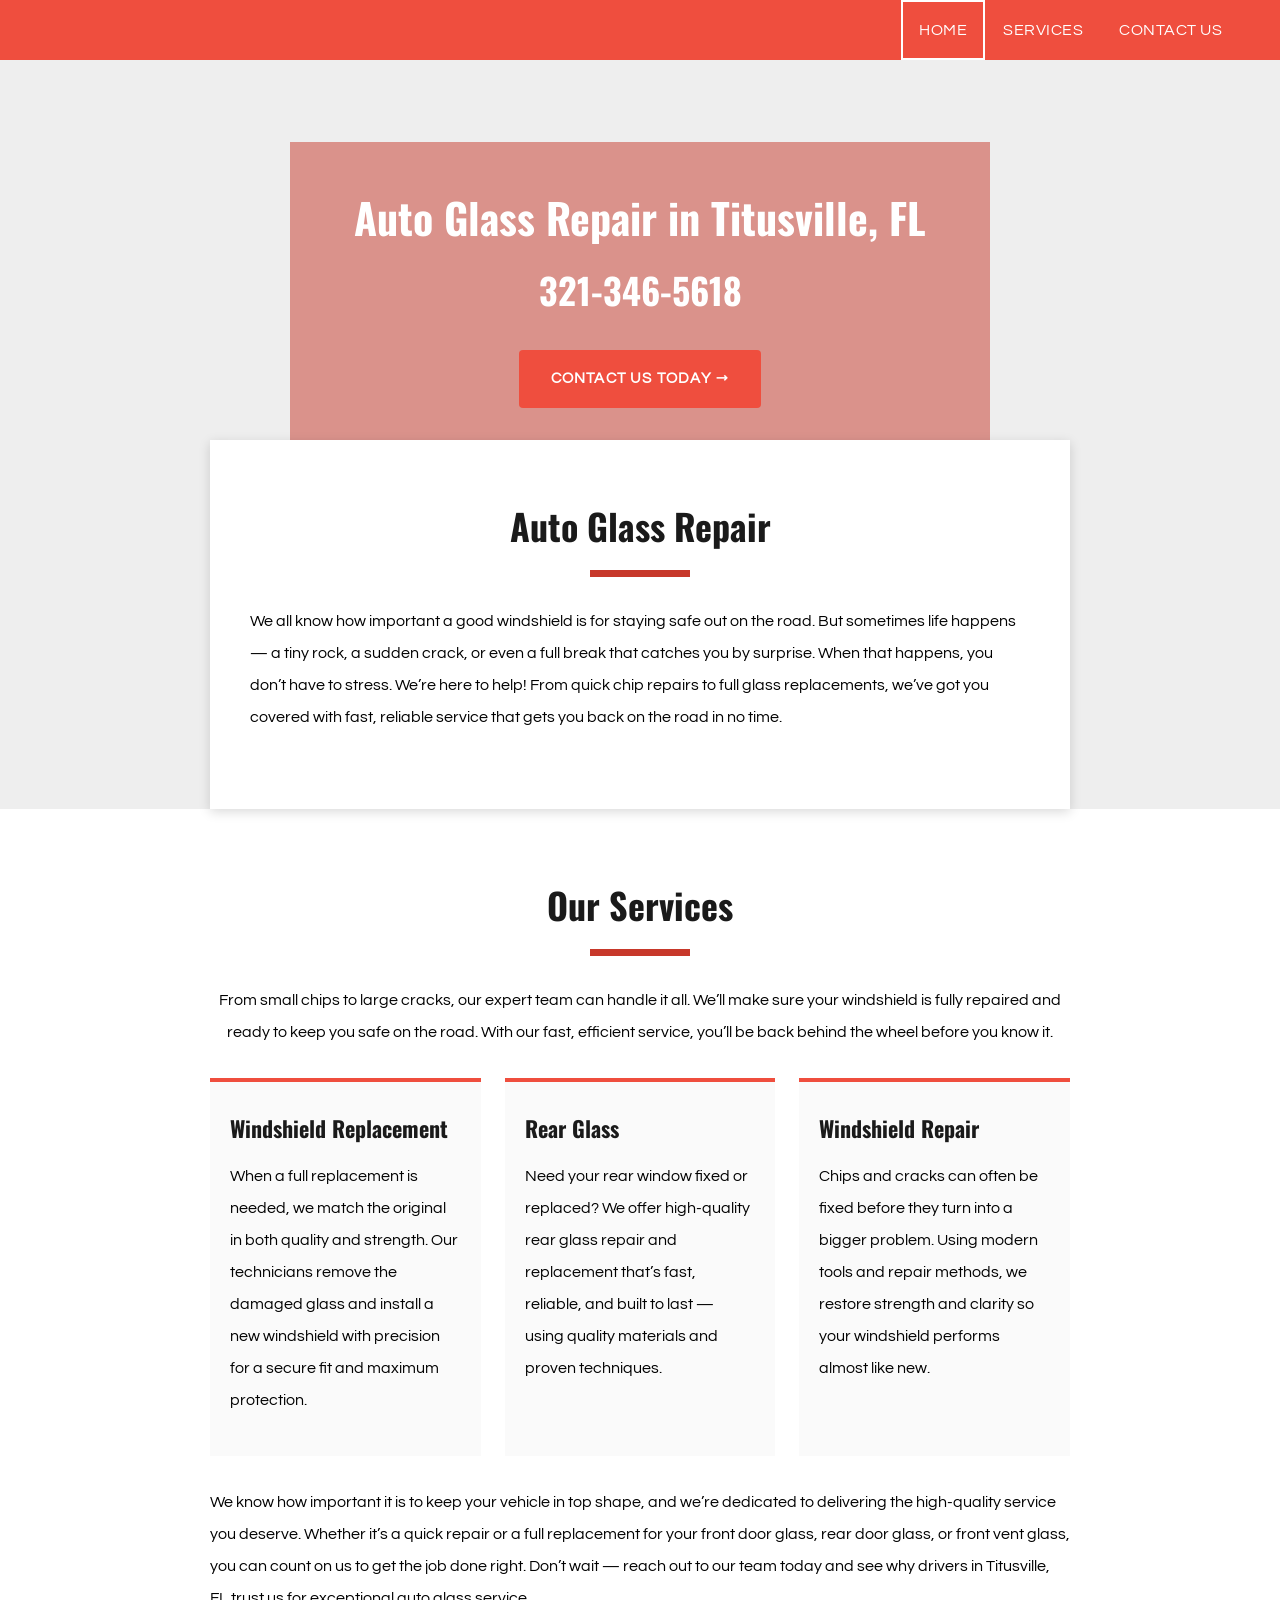
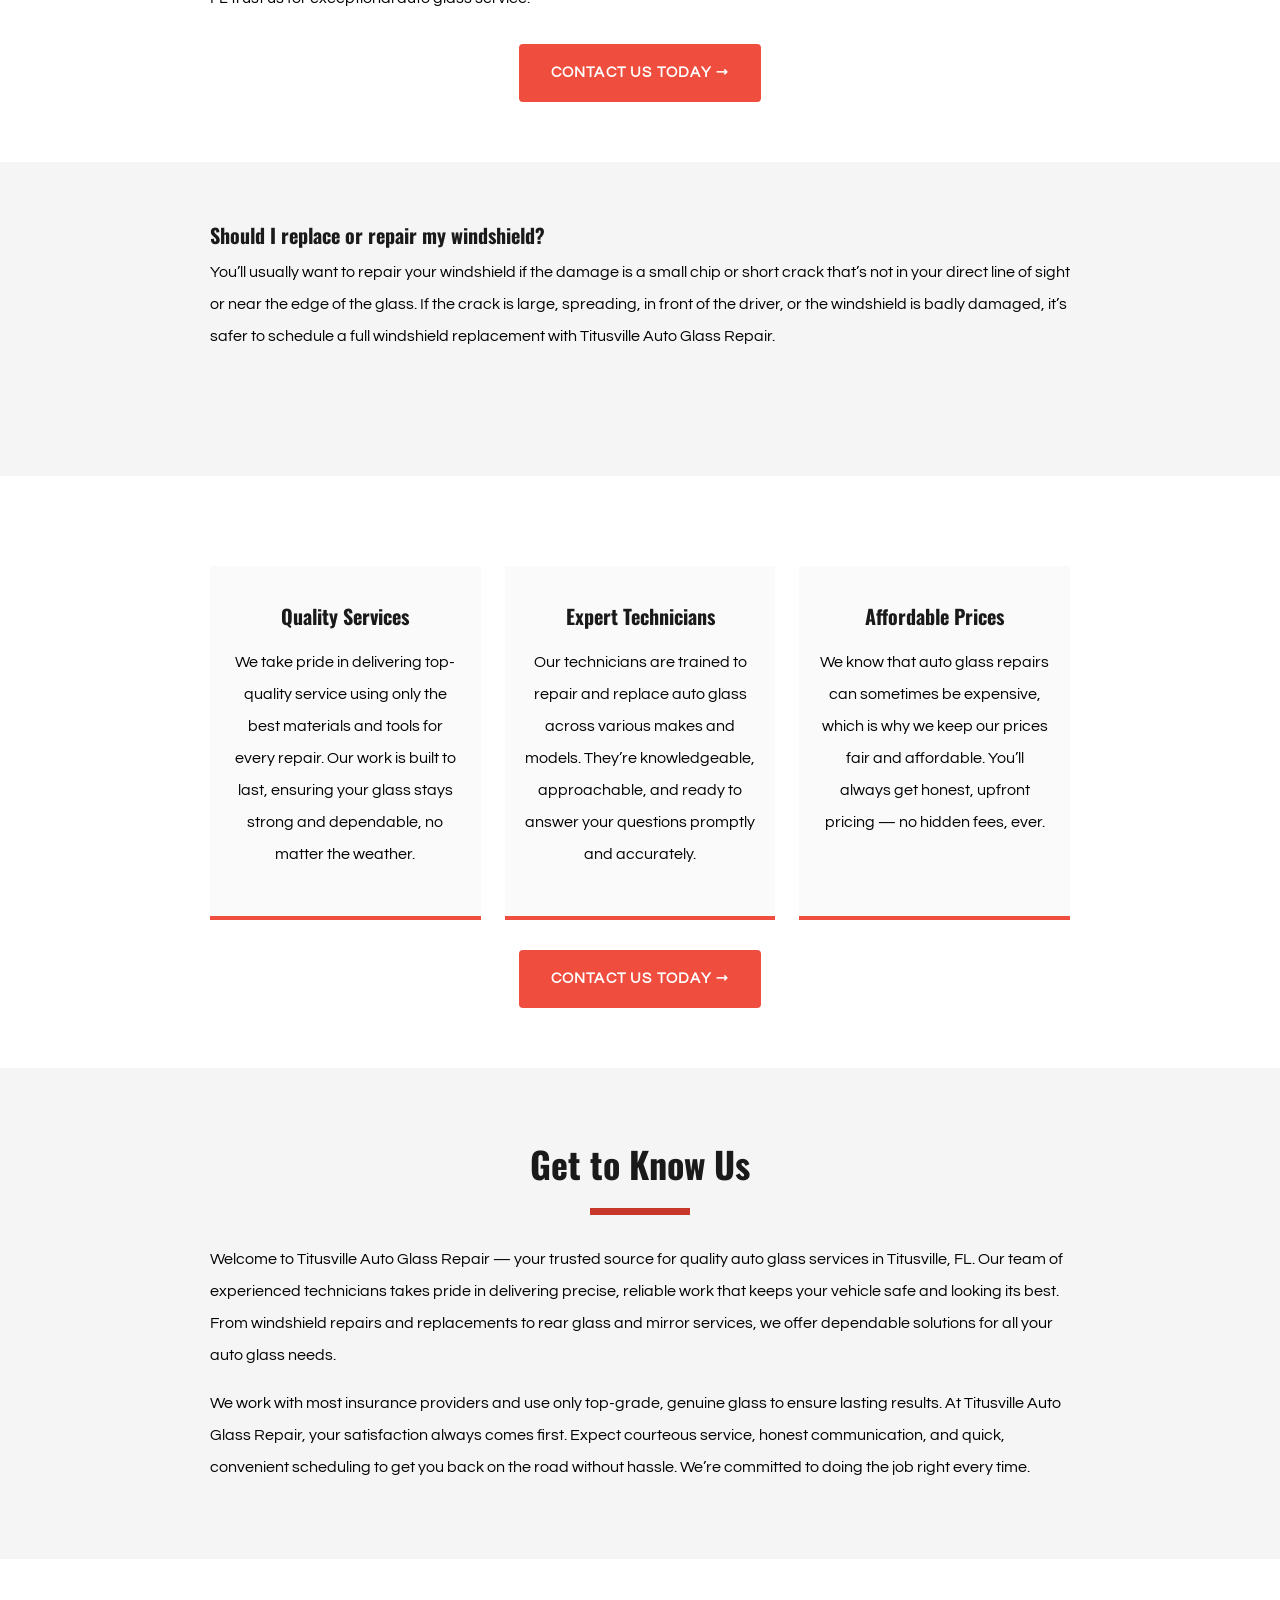
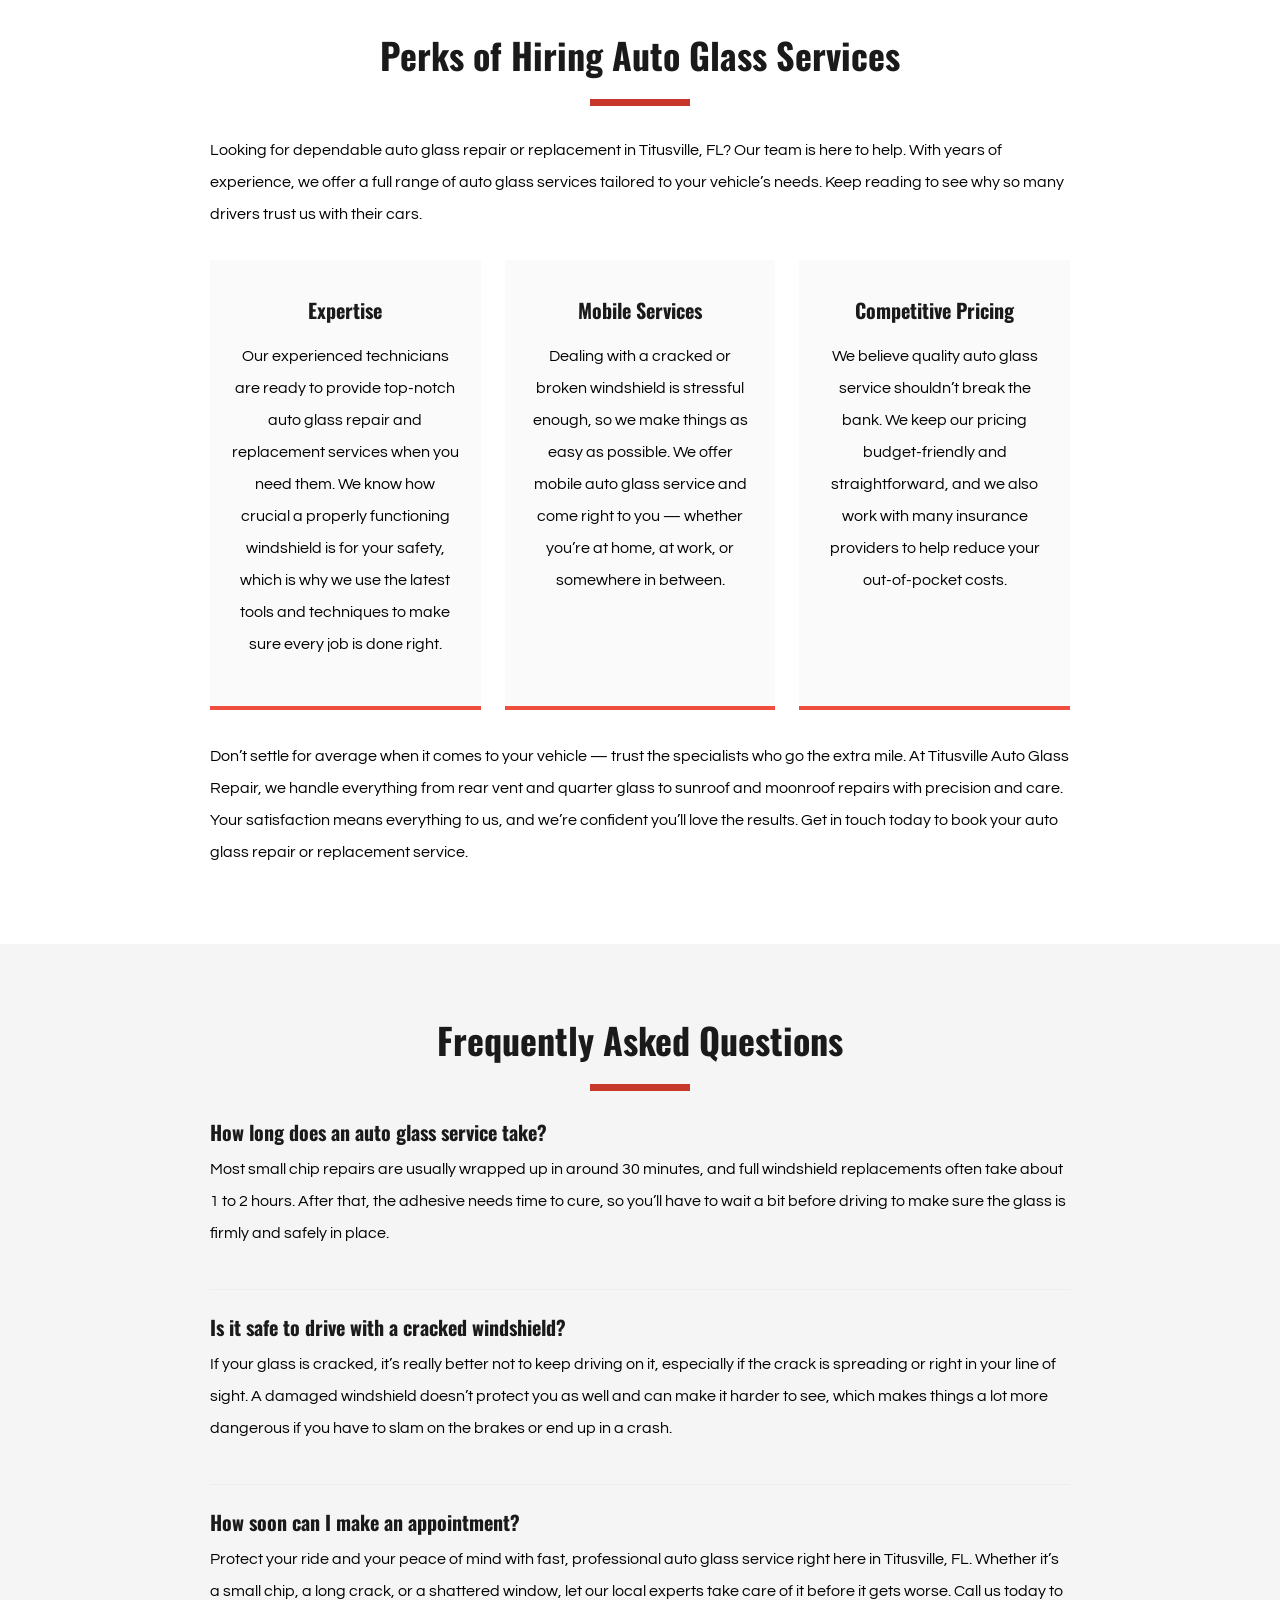
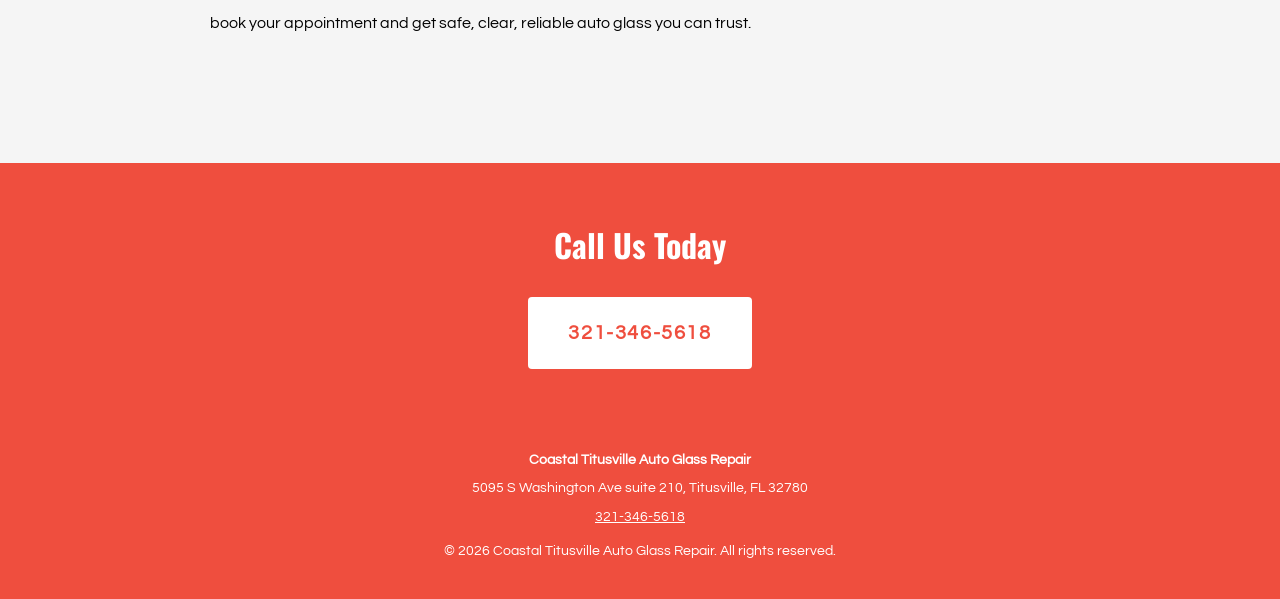
<file: index.html>
<!DOCTYPE html>
<html lang="en">
<head>
  <meta charset="UTF-8">
  <meta name="viewport" content="width=device-width, initial-scale=1.0">
  <title>Auto Glass Repair in Titusville, FL | Free Quotes</title>
  <meta name="description" content="Fast, reliable auto glass repair and windshield replacement in Titusville, FL. Call 321-346-5618 for a free quote today.">
  <link rel="stylesheet" href="styles.css">
  <script type="application/ld+json">
  {
    "@context": "https://schema.org",
    "@type": "LocalBusiness",
    "name": "Titusville Auto Glass Repair",
    "telephone": "321-346-5618",
    "address": {
      "@type": "PostalAddress",
      "addressLocality": "Titusville",
      "addressRegion": "FL",
      "addressCountry": "US"
    },
    "areaServed": "Titusville, FL",
    "description": "Auto Glass Repair and Windshield Replacement in Titusville, FL",
    "openingHours": "Mo-Fr 08:00-18:00"
  }
  </script>
  <script type="application/ld+json">
  {
    "@context": "https://schema.org",
    "@type": "FAQPage",
    "mainEntity": [
      {
        "@type": "Question",
        "name": "Should I replace or repair my windshield?",
        "acceptedAnswer": {
          "@type": "Answer",
          "text": "You'll usually want to repair your windshield if the damage is a small chip or short crack that's not in your direct line of sight or near the edge of the glass. If the crack is large, spreading, in front of the driver, or the windshield is badly damaged, it's safer to schedule a full windshield replacement with Titusville Auto Glass Repair."
        }
      },
      {
        "@type": "Question",
        "name": "How long does an auto glass service take?",
        "acceptedAnswer": {
          "@type": "Answer",
          "text": "Most small chip repairs are usually wrapped up in around 30 minutes, and full windshield replacements often take about 1 to 2 hours. After that, the adhesive needs time to cure, so you'll have to wait a bit before driving to make sure the glass is firmly and safely in place."
        }
      },
      {
        "@type": "Question",
        "name": "Is it safe to drive with a cracked windshield?",
        "acceptedAnswer": {
          "@type": "Answer",
          "text": "If your glass is cracked, it's really better not to keep driving on it, especially if the crack is spreading or right in your line of sight. A damaged windshield doesn't protect you as well and can make it harder to see, which makes things a lot more dangerous if you have to slam on the brakes or end up in a crash."
        }
      }
    ]
  }
  </script>
</head>
<body>

<!-- NAV -->
<nav class="site-nav">
  <span></span>
  <ul>
    <li><a href="/" class="active">HOME</a></li>
    <li><a href="/services">SERVICES</a></li>
    <li><a href="/contact-us">CONTACT US</a></li>
  </ul>
</nav>

<!-- HERO -->
<section class="hero" style="background-image: url('https://lirp.cdn-website.com/c2c09871/dms3rep/multi/opt/Auto-Glass-9+%28Medium%29-1920w.jpeg');">
  <div class="hero-overlay">
    <h1>Auto Glass Repair in Titusville, FL</h1>
    <a href="tel:3213465618" class="hero-phone">321-346-5618</a>
    <a href="/contact-us" class="btn">CONTACT US TODAY &rarr;</a>
  </div>
</section>

<!-- INTRO CARD -->
<div class="content-card">
  <h2 class="section-heading">Auto Glass Repair</h2>
  <hr class="heading-rule">
  <p>We all know how important a good windshield is for staying safe out on the road. But sometimes life happens &mdash; a tiny rock, a sudden crack, or even a full break that catches you by surprise. When that happens, you don&rsquo;t have to stress. We&rsquo;re here to help! From quick chip repairs to full glass replacements, we&rsquo;ve got you covered with fast, reliable service that gets you back on the road in no time.</p>
</div>

<!-- OUR SERVICES -->
<section class="section-outer">
  <div class="section-inner">
    <h2 class="section-heading">Our Services</h2>
    <hr class="heading-rule">
    <p style="text-align:center;">From small chips to large cracks, our expert team can handle it all. We&rsquo;ll make sure your windshield is fully repaired and ready to keep you safe on the road. With our fast, efficient service, you&rsquo;ll be back behind the wheel before you know it.</p>

    <div class="services-grid">
      <div class="service-card">
        <h3>Windshield Replacement</h3>
        <p>When a full replacement is needed, we match the original in both quality and strength. Our technicians remove the damaged glass and install a new windshield with precision for a secure fit and maximum protection.</p>
      </div>
      <div class="service-card">
        <h3>Rear Glass</h3>
        <p>Need your rear window fixed or replaced? We offer high-quality rear glass repair and replacement that&rsquo;s fast, reliable, and built to last &mdash; using quality materials and proven techniques.</p>
      </div>
      <div class="service-card">
        <h3>Windshield Repair</h3>
        <p>Chips and cracks can often be fixed before they turn into a bigger problem. Using modern tools and repair methods, we restore strength and clarity so your windshield performs almost like new.</p>
      </div>
    </div>

    <p>We know how important it is to keep your vehicle in top shape, and we&rsquo;re dedicated to delivering the high-quality service you deserve. Whether it&rsquo;s a quick repair or a full replacement for your front door glass, rear door glass, or front vent glass, you can count on us to get the job done right. Don&rsquo;t wait &mdash; reach out to our team today and see why drivers in Titusville, FL trust us for exceptional auto glass service.</p>

    <div style="text-align:center; margin-top: 30px;">
      <a href="/contact-us" class="btn">CONTACT US TODAY &rarr;</a>
    </div>
  </div>
</section>

<!-- FAQ 1 -->
<section class="section-outer grey">
  <div class="section-inner">
    <div class="faq-item">
      <h3>Should I replace or repair my windshield?</h3>
      <p>You&rsquo;ll usually want to repair your windshield if the damage is a small chip or short crack that&rsquo;s not in your direct line of sight or near the edge of the glass. If the crack is large, spreading, in front of the driver, or the windshield is badly damaged, it&rsquo;s safer to schedule a full windshield replacement with Titusville Auto Glass Repair.</p>
    </div>
  </div>
</section>

<!-- FEATURES -->
<section class="section-outer">
  <div class="section-inner">
    <div class="features-grid">
      <div class="feature-card">
        <h3>Quality Services</h3>
        <p>We take pride in delivering top-quality service using only the best materials and tools for every repair. Our work is built to last, ensuring your glass stays strong and dependable, no matter the weather.</p>
      </div>
      <div class="feature-card">
        <h3>Expert Technicians</h3>
        <p>Our technicians are trained to repair and replace auto glass across various makes and models. They&rsquo;re knowledgeable, approachable, and ready to answer your questions promptly and accurately.</p>
      </div>
      <div class="feature-card">
        <h3>Affordable Prices</h3>
        <p>We know that auto glass repairs can sometimes be expensive, which is why we keep our prices fair and affordable. You&rsquo;ll always get honest, upfront pricing &mdash; no hidden fees, ever.</p>
      </div>
    </div>
    <div style="text-align:center; margin-top: 20px;">
      <a href="/contact-us" class="btn">CONTACT US TODAY &rarr;</a>
    </div>
  </div>
</section>

<!-- GET TO KNOW US -->
<section class="section-outer grey">
  <div class="section-inner">
    <h2 class="section-heading">Get to Know Us</h2>
    <hr class="heading-rule">
    <p>Welcome to Titusville Auto Glass Repair &mdash; your trusted source for quality auto glass services in Titusville, FL. Our team of experienced technicians takes pride in delivering precise, reliable work that keeps your vehicle safe and looking its best. From windshield repairs and replacements to rear glass and mirror services, we offer dependable solutions for all your auto glass needs.</p>
    <p>We work with most insurance providers and use only top-grade, genuine glass to ensure lasting results. At Titusville Auto Glass Repair, your satisfaction always comes first. Expect courteous service, honest communication, and quick, convenient scheduling to get you back on the road without hassle. We&rsquo;re committed to doing the job right every time.</p>
  </div>
</section>

<!-- PERKS -->
<section class="section-outer">
  <div class="section-inner">
    <h2 class="section-heading">Perks of Hiring Auto Glass Services</h2>
    <hr class="heading-rule">
    <p>Looking for dependable auto glass repair or replacement in Titusville, FL? Our team is here to help. With years of experience, we offer a full range of auto glass services tailored to your vehicle&rsquo;s needs. Keep reading to see why so many drivers trust us with their cars.</p>

    <div class="features-grid">
      <div class="feature-card">
        <h3>Expertise</h3>
        <p>Our experienced technicians are ready to provide top-notch auto glass repair and replacement services when you need them. We know how crucial a properly functioning windshield is for your safety, which is why we use the latest tools and techniques to make sure every job is done right.</p>
      </div>
      <div class="feature-card">
        <h3>Mobile Services</h3>
        <p>Dealing with a cracked or broken windshield is stressful enough, so we make things as easy as possible. We offer mobile auto glass service and come right to you &mdash; whether you&rsquo;re at home, at work, or somewhere in between.</p>
      </div>
      <div class="feature-card">
        <h3>Competitive Pricing</h3>
        <p>We believe quality auto glass service shouldn&rsquo;t break the bank. We keep our pricing budget-friendly and straightforward, and we also work with many insurance providers to help reduce your out-of-pocket costs.</p>
      </div>
    </div>

    <p>Don&rsquo;t settle for average when it comes to your vehicle &mdash; trust the specialists who go the extra mile. At Titusville Auto Glass Repair, we handle everything from rear vent and quarter glass to sunroof and moonroof repairs with precision and care. Your satisfaction means everything to us, and we&rsquo;re confident you&rsquo;ll love the results. Get in touch today to book your auto glass repair or replacement service.</p>
  </div>
</section>

<!-- FAQs -->
<section class="section-outer grey">
  <div class="section-inner">
    <h2 class="section-heading">Frequently Asked Questions</h2>
    <hr class="heading-rule">

    <div class="faq-item">
      <h3>How long does an auto glass service take?</h3>
      <p>Most small chip repairs are usually wrapped up in around 30 minutes, and full windshield replacements often take about 1 to 2 hours. After that, the adhesive needs time to cure, so you&rsquo;ll have to wait a bit before driving to make sure the glass is firmly and safely in place.</p>
    </div>

    <div class="faq-item">
      <h3>Is it safe to drive with a cracked windshield?</h3>
      <p>If your glass is cracked, it&rsquo;s really better not to keep driving on it, especially if the crack is spreading or right in your line of sight. A damaged windshield doesn&rsquo;t protect you as well and can make it harder to see, which makes things a lot more dangerous if you have to slam on the brakes or end up in a crash.</p>
    </div>

    <div class="faq-item">
      <h3>How soon can I make an appointment?</h3>
      <p>Protect your ride and your peace of mind with fast, professional auto glass service right here in Titusville, FL. Whether it&rsquo;s a small chip, a long crack, or a shattered window, let our local experts take care of it before it gets worse. Call us today to book your appointment and get safe, clear, reliable auto glass you can trust.</p>
    </div>
  </div>
</section>

<!-- CTA FOOTER -->
<div class="cta-banner">
  <h2>Call Us Today</h2>
  <a href="tel:3213465618" class="btn btn-white" style="font-size:20px; padding: 16px 40px;">321-346-5618</a>
</div>

<footer>
  <p><strong>Coastal Titusville Auto Glass Repair</strong></p>
  <p>5095 S Washington Ave suite 210, Titusville, FL 32780</p>
  <p><a href="tel:3213465618">321-346-5618</a></p>
  <p style="margin-top:12px;">&copy; 2026 Coastal Titusville Auto Glass Repair. All rights reserved.</p>
</footer>

</body>
</html>
</file>
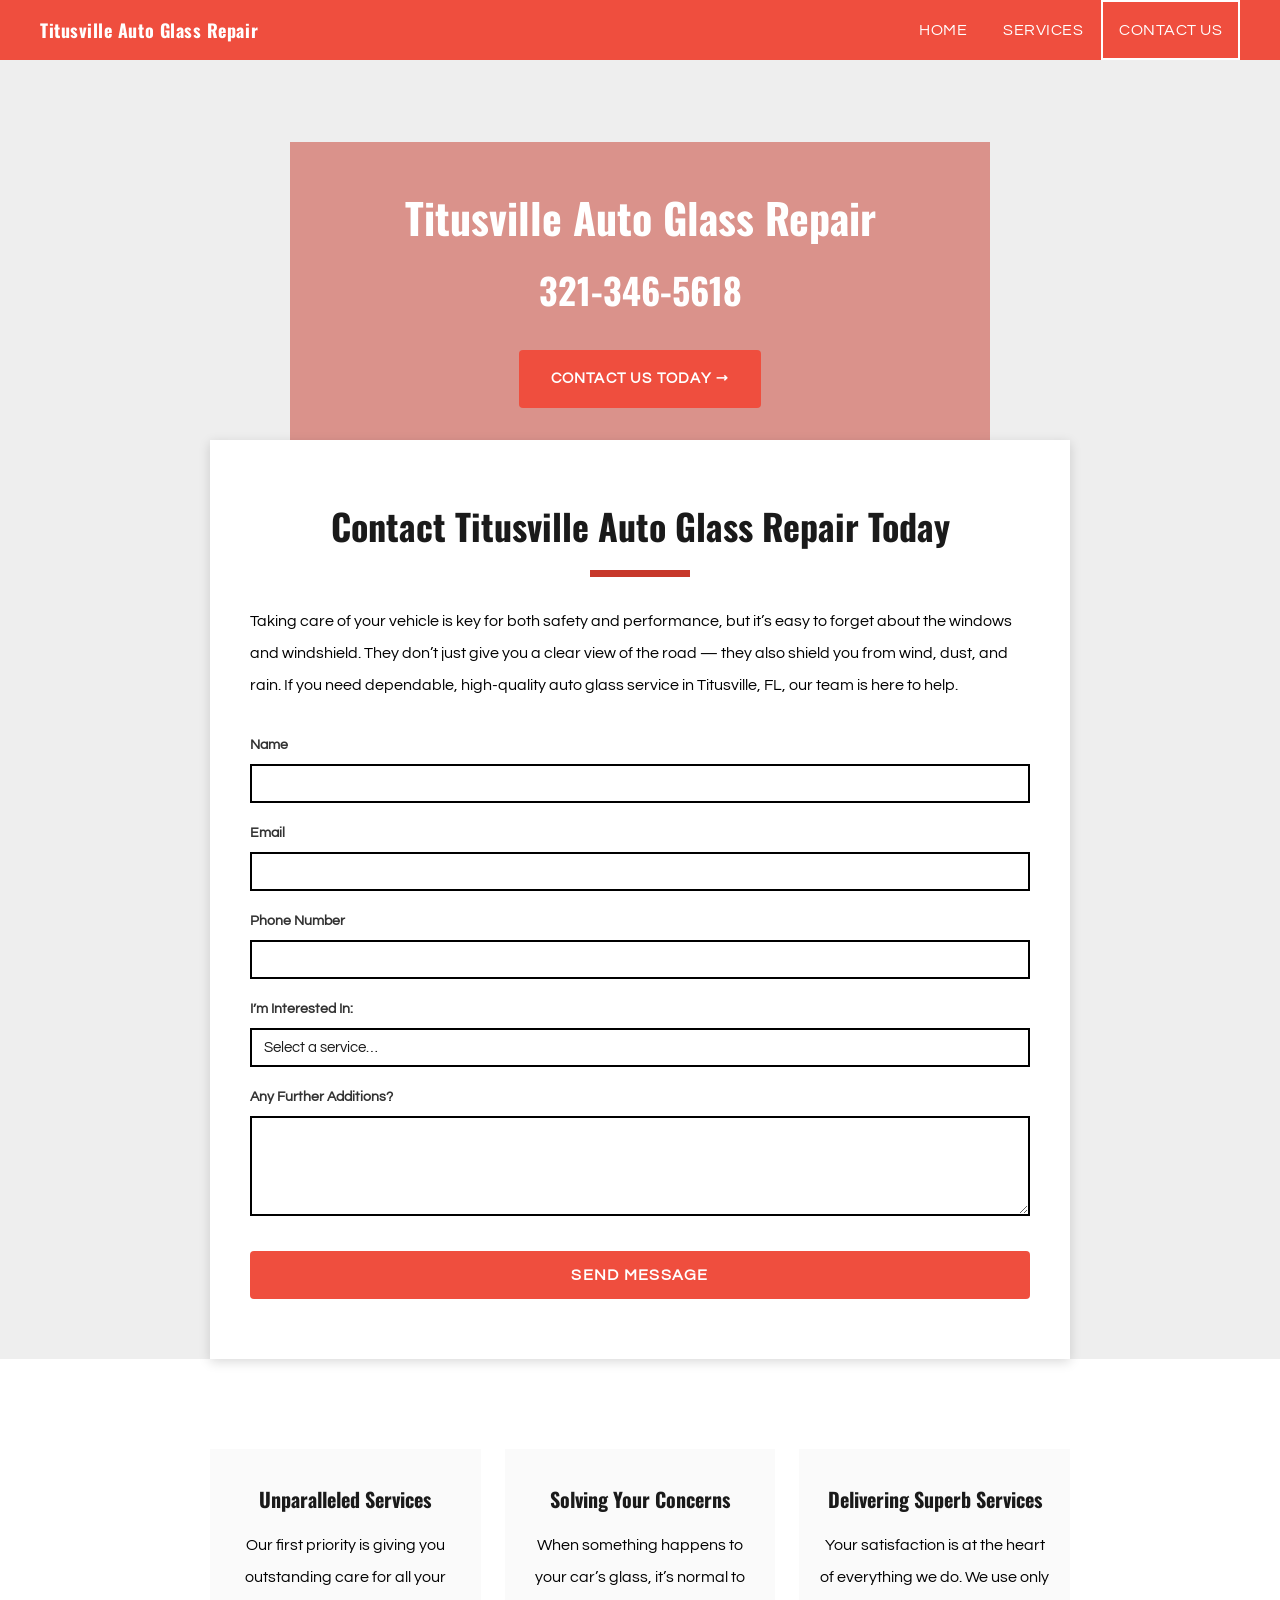
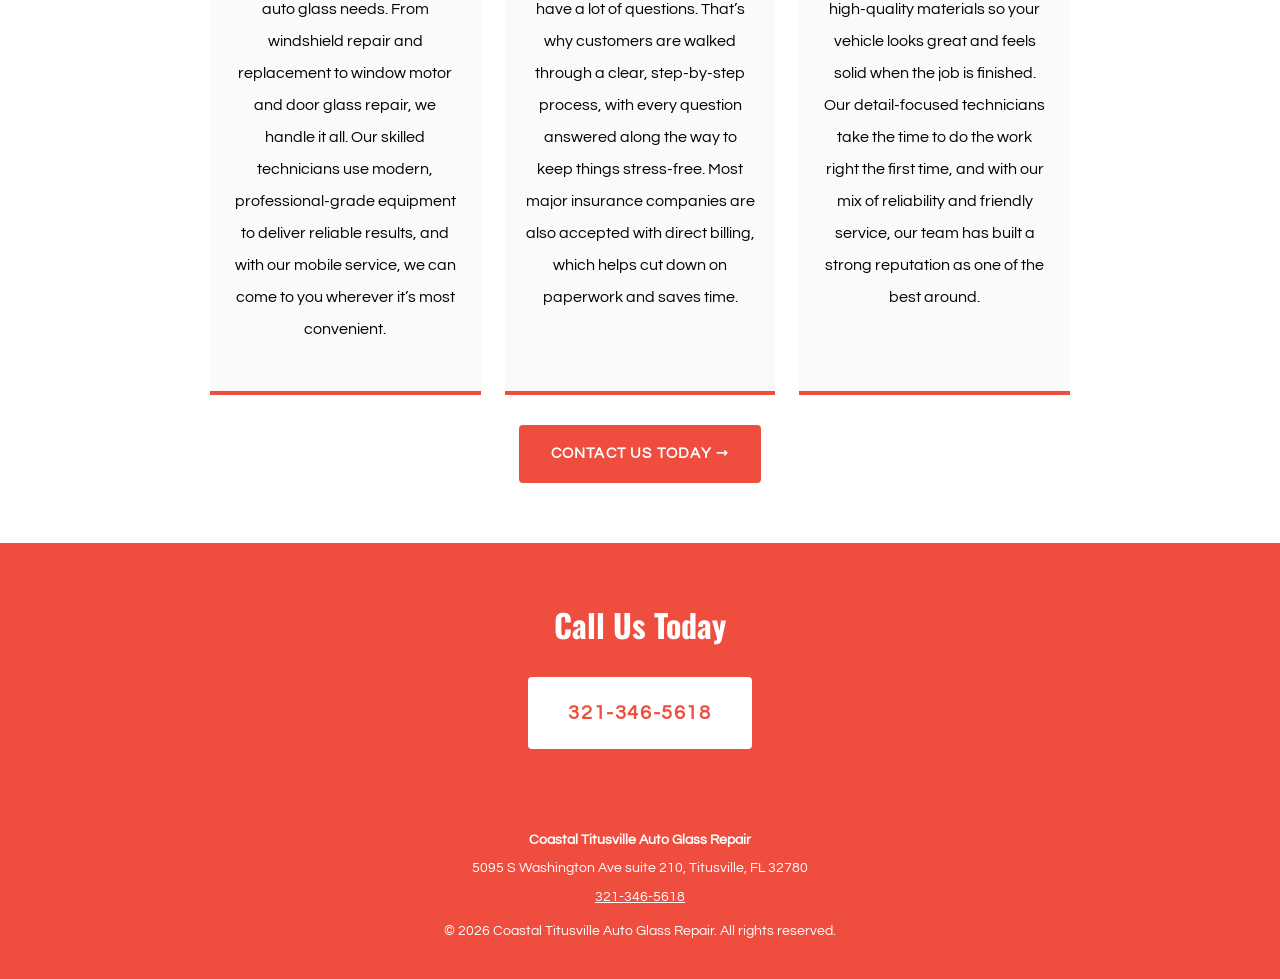
<file: contact-us/index.html>
<!DOCTYPE html>
<html lang="en">
<head>
  <meta charset="UTF-8">
  <meta name="viewport" content="width=device-width, initial-scale=1.0">
  <title>Contact Us | Titusville Auto Glass Repair</title>
  <meta name="description" content="Contact Titusville Auto Glass Repair for windshield repair, replacement, and rear glass services. Call 321-346-5618 or fill out our form for a free quote.">
  <link rel="stylesheet" href="../styles.css">
  <script type="application/ld+json">
  {
    "@context": "https://schema.org",
    "@type": "LocalBusiness",
    "name": "Titusville Auto Glass Repair",
    "telephone": "321-346-5618",
    "address": {
      "@type": "PostalAddress",
      "addressLocality": "Titusville",
      "addressRegion": "FL",
      "addressCountry": "US"
    },
    "areaServed": "Titusville, FL",
    "description": "Auto Glass Repair and Windshield Replacement in Titusville, FL",
    "openingHours": "Mo-Fr 08:00-18:00"
  }
  </script>
</head>
<body>

<!-- NAV -->
<nav class="site-nav">
  <a href="/" class="nav-brand">Titusville Auto Glass Repair</a>
  <ul>
    <li><a href="/">HOME</a></li>
    <li><a href="/services">SERVICES</a></li>
    <li><a href="/contact-us" class="active">CONTACT US</a></li>
  </ul>
</nav>

<!-- HERO -->
<section class="hero" style="background-image: url('https://lirp.cdn-website.com/c2c09871/dms3rep/multi/opt/Auto-Glass-14+%28Medium%29-2880w.jpeg');">
  <div class="hero-overlay">
    <h1>Titusville Auto Glass Repair</h1>
    <a href="tel:3213465618" class="hero-phone">321-346-5618</a>
    <a href="#contact-form" class="btn">CONTACT US TODAY &rarr;</a>
  </div>
</section>

<!-- INTRO CARD -->
<div class="content-card" id="contact-form">
  <h2 class="section-heading">Contact Titusville Auto Glass Repair Today</h2>
  <hr class="heading-rule">
  <p>Taking care of your vehicle is key for both safety and performance, but it&rsquo;s easy to forget about the windows and windshield. They don&rsquo;t just give you a clear view of the road &mdash; they also shield you from wind, dust, and rain. If you need dependable, high-quality auto glass service in Titusville, FL, our team is here to help.</p>

  <form action="https://formspree.io/f/xbdblokd" method="POST" style="margin-top: 30px;">
    <div class="form-group">
      <label for="name-c">Name</label>
      <input type="text" id="name-c" name="name" required>
    </div>
    <div class="form-group">
      <label for="email-c">Email</label>
      <input type="email" id="email-c" name="email" required>
    </div>
    <div class="form-group">
      <label for="phone-c">Phone Number</label>
      <input type="tel" id="phone-c" name="phone">
    </div>
    <div class="form-group">
      <label for="service-c">I&rsquo;m Interested In:</label>
      <select id="service-c" name="service">
        <option value="">Select a service&hellip;</option>
        <option value="Windshield Replacement">Windshield Replacement</option>
        <option value="Windshield Repair">Windshield Repair</option>
        <option value="Rear Glass Replacement &amp; Repair">Rear Glass Replacement &amp; Repair</option>
      </select>
    </div>
    <div class="form-group">
      <label for="message-c">Any Further Additions?</label>
      <textarea id="message-c" name="message"></textarea>
    </div>
    <input type="text" name="_gotcha" style="display:none" tabindex="-1">
    <button type="submit" class="btn form-submit">Send Message</button>
  </form>
</div>

<!-- UNPARALLELED SERVICES -->
<section class="section-outer">
  <div class="section-inner">
    <div class="features-grid">
      <div class="feature-card">
        <h3>Unparalleled Services</h3>
        <p>Our first priority is giving you outstanding care for all your auto glass needs. From windshield repair and replacement to window motor and door glass repair, we handle it all. Our skilled technicians use modern, professional-grade equipment to deliver reliable results, and with our mobile service, we can come to you wherever it&rsquo;s most convenient.</p>
      </div>
      <div class="feature-card">
        <h3>Solving Your Concerns</h3>
        <p>When something happens to your car&rsquo;s glass, it&rsquo;s normal to have a lot of questions. That&rsquo;s why customers are walked through a clear, step-by-step process, with every question answered along the way to keep things stress-free. Most major insurance companies are also accepted with direct billing, which helps cut down on paperwork and saves time.</p>
      </div>
      <div class="feature-card">
        <h3>Delivering Superb Services</h3>
        <p>Your satisfaction is at the heart of everything we do. We use only high-quality materials so your vehicle looks great and feels solid when the job is finished. Our detail-focused technicians take the time to do the work right the first time, and with our mix of reliability and friendly service, our team has built a strong reputation as one of the best around.</p>
      </div>
    </div>
    <div style="text-align:center; margin-top: 30px;">
      <a href="tel:3213465618" class="btn">CONTACT US TODAY &rarr;</a>
    </div>
  </div>
</section>

<!-- CTA FOOTER -->
<div class="cta-banner">
  <h2>Call Us Today</h2>
  <a href="tel:3213465618" class="btn btn-white" style="font-size:20px; padding: 16px 40px;">321-346-5618</a>
</div>

<footer>
  <p><strong>Coastal Titusville Auto Glass Repair</strong></p>
  <p>5095 S Washington Ave suite 210, Titusville, FL 32780</p>
  <p><a href="tel:3213465618">321-346-5618</a></p>
  <p style="margin-top:12px;">&copy; 2026 Coastal Titusville Auto Glass Repair. All rights reserved.</p>
</footer>

</body>
</html>
</file>
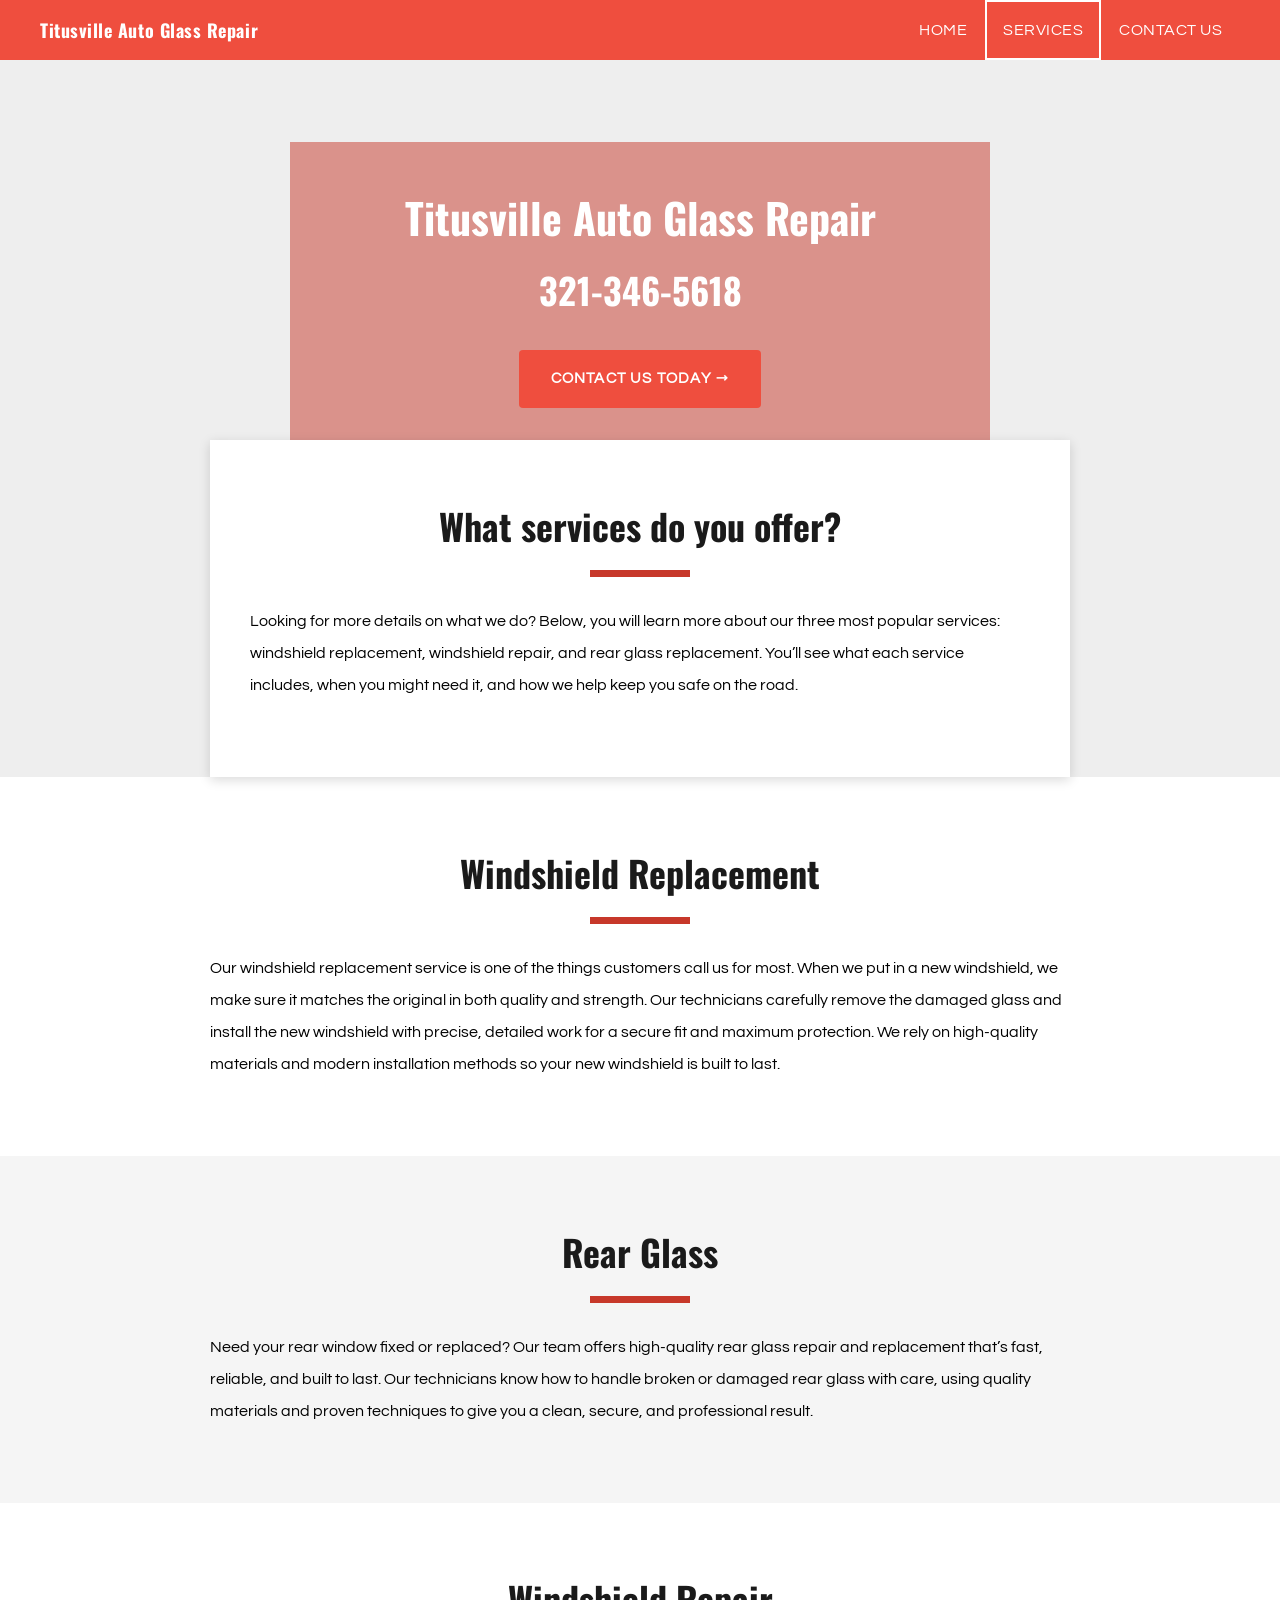
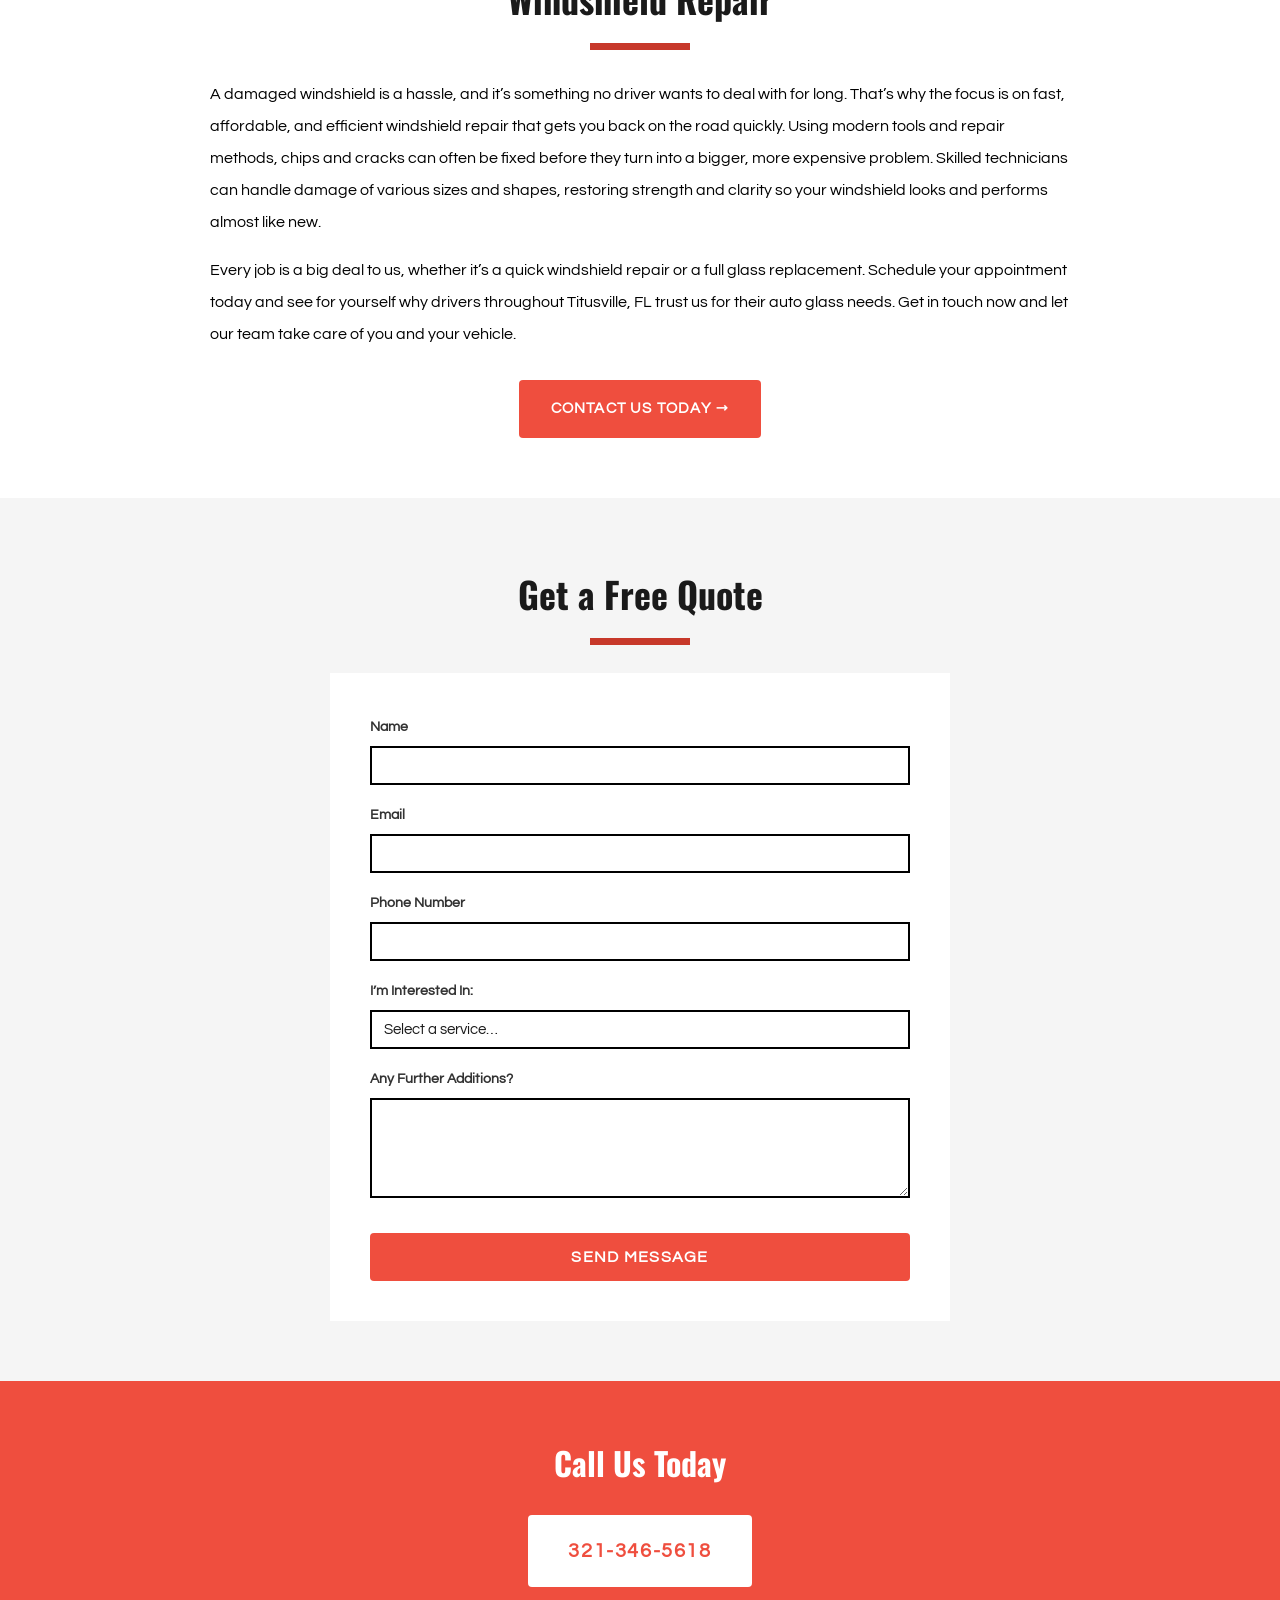
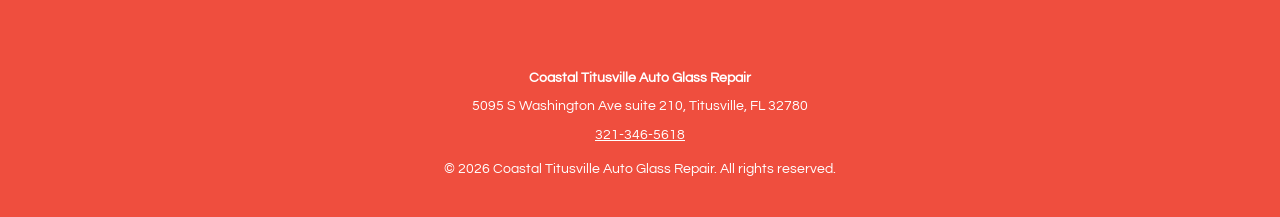
<file: services/index.html>
<!DOCTYPE html>
<html lang="en">
<head>
  <meta charset="UTF-8">
  <meta name="viewport" content="width=device-width, initial-scale=1.0">
  <title>Auto Glass Services | Titusville, FL</title>
  <meta name="description" content="Windshield replacement, windshield repair, and rear glass services in Titusville, FL. Expert technicians, affordable prices. Call 321-346-5618.">
  <link rel="stylesheet" href="../styles.css">
  <script type="application/ld+json">
  {
    "@context": "https://schema.org",
    "@type": "LocalBusiness",
    "name": "Titusville Auto Glass Repair",
    "telephone": "321-346-5618",
    "address": {
      "@type": "PostalAddress",
      "addressLocality": "Titusville",
      "addressRegion": "FL",
      "addressCountry": "US"
    },
    "areaServed": "Titusville, FL",
    "description": "Auto Glass Repair and Windshield Replacement in Titusville, FL",
    "openingHours": "Mo-Fr 08:00-18:00"
  }
  </script>
  <script type="application/ld+json">
  {
    "@context": "https://schema.org",
    "@type": "Service",
    "serviceType": "Auto Glass Repair and Windshield Replacement",
    "areaServed": "Titusville, FL",
    "provider": { "@type": "LocalBusiness", "name": "Titusville Auto Glass Repair" }
  }
  </script>
</head>
<body>

<!-- NAV -->
<nav class="site-nav">
  <a href="/" class="nav-brand">Titusville Auto Glass Repair</a>
  <ul>
    <li><a href="/">HOME</a></li>
    <li><a href="/services" class="active">SERVICES</a></li>
    <li><a href="/contact-us">CONTACT US</a></li>
  </ul>
</nav>

<!-- HERO -->
<section class="hero" style="background-image: url('https://lirp.cdn-website.com/c2c09871/dms3rep/multi/opt/Auto-Glass-11+%28Medium%29-2880w.jpeg');">
  <div class="hero-overlay">
    <h1>Titusville Auto Glass Repair</h1>
    <a href="tel:3213465618" class="hero-phone">321-346-5618</a>
    <a href="/contact-us" class="btn">CONTACT US TODAY &rarr;</a>
  </div>
</section>

<!-- INTRO CARD -->
<div class="content-card">
  <h2 class="section-heading">What services do you offer?</h2>
  <hr class="heading-rule">
  <p>Looking for more details on what we do? Below, you will learn more about our three most popular services: windshield replacement, windshield repair, and rear glass replacement. You&rsquo;ll see what each service includes, when you might need it, and how we help keep you safe on the road.</p>
</div>

<!-- WINDSHIELD REPLACEMENT -->
<section class="section-outer">
  <div class="section-inner">
    <h2 class="section-heading">Windshield Replacement</h2>
    <hr class="heading-rule">
    <p>Our windshield replacement service is one of the things customers call us for most. When we put in a new windshield, we make sure it matches the original in both quality and strength. Our technicians carefully remove the damaged glass and install the new windshield with precise, detailed work for a secure fit and maximum protection. We rely on high-quality materials and modern installation methods so your new windshield is built to last.</p>
  </div>
</section>

<!-- REAR GLASS -->
<section class="section-outer grey">
  <div class="section-inner">
    <h2 class="section-heading">Rear Glass</h2>
    <hr class="heading-rule">
    <p>Need your rear window fixed or replaced? Our team offers high-quality rear glass repair and replacement that&rsquo;s fast, reliable, and built to last. Our technicians know how to handle broken or damaged rear glass with care, using quality materials and proven techniques to give you a clean, secure, and professional result.</p>
  </div>
</section>

<!-- WINDSHIELD REPAIR -->
<section class="section-outer">
  <div class="section-inner">
    <h2 class="section-heading">Windshield Repair</h2>
    <hr class="heading-rule">
    <p>A damaged windshield is a hassle, and it&rsquo;s something no driver wants to deal with for long. That&rsquo;s why the focus is on fast, affordable, and efficient windshield repair that gets you back on the road quickly. Using modern tools and repair methods, chips and cracks can often be fixed before they turn into a bigger, more expensive problem. Skilled technicians can handle damage of various sizes and shapes, restoring strength and clarity so your windshield looks and performs almost like new.</p>
    <p>Every job is a big deal to us, whether it&rsquo;s a quick windshield repair or a full glass replacement. Schedule your appointment today and see for yourself why drivers throughout Titusville, FL trust us for their auto glass needs. Get in touch now and let our team take care of you and your vehicle.</p>
    <div style="text-align:center; margin-top: 30px;">
      <a href="/contact-us" class="btn">CONTACT US TODAY &rarr;</a>
    </div>
  </div>
</section>

<!-- CONTACT FORM -->
<section class="section-outer grey">
  <div class="section-inner">
    <h2 class="section-heading">Get a Free Quote</h2>
    <hr class="heading-rule">
    <div class="form-section" style="margin: 0 auto;">
      <form action="https://formspree.io/f/xbdblokd" method="POST">
        <div class="form-group">
          <label for="name-s">Name</label>
          <input type="text" id="name-s" name="name" required>
        </div>
        <div class="form-group">
          <label for="email-s">Email</label>
          <input type="email" id="email-s" name="email" required>
        </div>
        <div class="form-group">
          <label for="phone-s">Phone Number</label>
          <input type="tel" id="phone-s" name="phone">
        </div>
        <div class="form-group">
          <label for="service-s">I&rsquo;m Interested In:</label>
          <select id="service-s" name="service">
            <option value="">Select a service&hellip;</option>
            <option value="Windshield Replacement">Windshield Replacement</option>
            <option value="Windshield Repair">Windshield Repair</option>
            <option value="Rear Glass Replacement &amp; Repair">Rear Glass Replacement &amp; Repair</option>
          </select>
        </div>
        <div class="form-group">
          <label for="message-s">Any Further Additions?</label>
          <textarea id="message-s" name="message"></textarea>
        </div>
        <input type="text" name="_gotcha" style="display:none" tabindex="-1">
        <button type="submit" class="btn form-submit">Send Message</button>
      </form>
    </div>
  </div>
</section>

<!-- CTA FOOTER -->
<div class="cta-banner">
  <h2>Call Us Today</h2>
  <a href="tel:3213465618" class="btn btn-white" style="font-size:20px; padding: 16px 40px;">321-346-5618</a>
</div>

<footer>
  <p><strong>Coastal Titusville Auto Glass Repair</strong></p>
  <p>5095 S Washington Ave suite 210, Titusville, FL 32780</p>
  <p><a href="tel:3213465618">321-346-5618</a></p>
  <p style="margin-top:12px;">&copy; 2026 Coastal Titusville Auto Glass Repair. All rights reserved.</p>
</footer>

</body>
</html>
</file>
<file: styles.css>
/* =============================================
   Titusville Auto Glass Repair — Shared Styles
   ============================================= */

@import url('https://fonts.googleapis.com/css2?family=Oswald:wght@400;700&family=Questrial&display=swap');

*, *::before, *::after { box-sizing: border-box; margin: 0; padding: 0; }

html { scroll-behavior: smooth; }

body {
  font-family: 'Questrial', sans-serif;
  font-size: 16px;
  line-height: 2;
  color: #1a1a1a;
  background: #eee;
}

a { color: #ef4e3e; text-decoration: none; }
a:hover { color: #c7382a; }
img { max-width: 100%; display: block; }

/* ---- NAV ---- */
nav.site-nav {
  position: sticky;
  top: 0;
  z-index: 999;
  background: #ef4e3e;
  padding: 0 40px;
  display: flex;
  align-items: center;
  justify-content: space-between;
  min-height: 60px;
}

nav.site-nav .nav-brand {
  color: #fff;
  font-family: 'Oswald', sans-serif;
  font-size: 18px;
  font-weight: 700;
  letter-spacing: 0.03em;
  text-decoration: none;
}

nav.site-nav ul {
  list-style: none;
  display: flex;
  align-items: stretch;
  gap: 0;
  height: 60px;
}

nav.site-nav ul li a {
  display: flex;
  align-items: center;
  padding: 0 18px;
  color: #fff;
  font-family: 'Questrial', sans-serif;
  font-size: 16px;
  font-weight: 400;
  letter-spacing: 0.03em;
  text-decoration: none;
  height: 100%;
  transition: opacity 0.15s;
}

nav.site-nav ul li a:hover { opacity: 0.8; color: #fff; }

nav.site-nav ul li a.active {
  border: 2px solid #fff;
  padding: 0 16px;
}

/* ---- HERO ---- */
.hero {
  position: relative;
  min-height: 480px;
  background-size: cover;
  background-position: center;
  background-attachment: fixed;
  display: flex;
  align-items: center;
  justify-content: center;
  text-align: center;
}

.hero-overlay {
  background: rgba(199, 56, 42, 0.5);
  padding: 50px 60px;
  max-width: 700px;
  width: 90%;
}

.hero-overlay h1 {
  font-family: 'Oswald', sans-serif;
  font-weight: 700;
  font-size: 42px;
  color: #fff;
  line-height: 1.2;
  margin-bottom: 12px;
}

.hero-overlay .hero-phone {
  font-family: 'Oswald', sans-serif;
  font-size: 36px;
  font-weight: 700;
  color: #fff;
  margin-bottom: 24px;
  display: block;
}

.btn {
  display: inline-block;
  background: #ef4e3e;
  color: #fff;
  font-family: 'Questrial', sans-serif;
  font-size: 15px;
  font-weight: 700;
  letter-spacing: 0.08em;
  text-transform: uppercase;
  padding: 14px 32px;
  border-radius: 4px;
  border: none;
  cursor: pointer;
  text-decoration: none;
  transition: background 0.2s;
}

.btn:hover { background: #c7382a; color: #fff; }

.btn-white {
  background: #fff;
  color: #ef4e3e;
}
.btn-white:hover { background: #f0f0f0; color: #c7382a; }

/* ---- CONTENT CARD ---- */
.content-card {
  background: #fff;
  max-width: 860px;
  margin: -100px auto 0;
  padding: 50px 40px 60px;
  box-shadow: 0 3px 11px rgba(0,0,0,0.15);
  position: relative;
  z-index: 1;
}

/* ---- SECTION HEADINGS ---- */
.section-heading {
  font-family: 'Oswald', sans-serif;
  font-size: 36px;
  font-weight: 700;
  color: #1a1a1a;
  text-align: center;
  margin-bottom: 8px;
}

.heading-rule {
  width: 100px;
  height: 7px;
  background: #c7382a;
  margin: 0 auto 28px;
  border: none;
}

/* ---- BODY TEXT ---- */
p {
  font-family: 'Questrial', sans-serif;
  font-size: 16px;
  line-height: 2;
  color: rgba(0,0,0,1);
  margin-bottom: 16px;
}

/* ---- SERVICES GRID ---- */
.services-grid {
  display: flex;
  gap: 24px;
  margin: 30px 0;
  flex-wrap: wrap;
}

.service-card {
  flex: 1;
  min-width: 200px;
  padding: 24px 20px;
  border-top: 4px solid #ef4e3e;
  background: #fafafa;
}

.service-card h3 {
  font-family: 'Oswald', sans-serif;
  font-size: 22px;
  font-weight: 700;
  margin-bottom: 10px;
  color: #1a1a1a;
}

/* ---- FEATURE CARDS ---- */
.features-grid {
  display: flex;
  gap: 24px;
  margin: 30px 0;
  flex-wrap: wrap;
}

.feature-card {
  flex: 1;
  min-width: 200px;
  text-align: center;
  padding: 30px 20px;
  background: #fafafa;
  border-bottom: 4px solid #ef4e3e;
}

.feature-card h3 {
  font-family: 'Oswald', sans-serif;
  font-size: 20px;
  font-weight: 700;
  margin-bottom: 10px;
  color: #1a1a1a;
}

/* ---- FAQ ---- */
.faq-item {
  margin-bottom: 24px;
  padding-bottom: 24px;
  border-bottom: 1px solid #eee;
}

.faq-item:last-child { border-bottom: none; }

.faq-item h3 {
  font-family: 'Oswald', sans-serif;
  font-size: 20px;
  font-weight: 700;
  color: #1a1a1a;
  margin-bottom: 8px;
  line-height: 1.3;
}

/* ---- FORM ---- */
.form-section {
  background: #fff;
  padding: 40px;
  max-width: 620px;
  margin: 40px auto 0;
}

.form-section h2 {
  font-family: 'Oswald', sans-serif;
  font-size: 28px;
  font-weight: 700;
  margin-bottom: 24px;
  color: #1a1a1a;
  text-align: center;
}

.form-group {
  margin-bottom: 16px;
}

.form-group label {
  display: block;
  font-family: 'Questrial', sans-serif;
  font-size: 14px;
  font-weight: 700;
  margin-bottom: 5px;
  color: #333;
}

.form-group input,
.form-group select,
.form-group textarea {
  width: 100%;
  border: 2px solid #000;
  padding: 10px 12px;
  font-family: 'Questrial', sans-serif;
  font-size: 15px;
  color: #1a1a1a;
  background: #fff;
  border-radius: 0;
  outline: none;
  appearance: none;
}

.form-group input:focus,
.form-group select:focus,
.form-group textarea:focus {
  border-color: #ef4e3e;
}

.form-group textarea { resize: vertical; min-height: 100px; }

.form-submit { width: 100%; margin-top: 8px; font-size: 16px; padding: 16px; }

/* ---- FULL-WIDTH SECTIONS ---- */
.section-outer {
  padding: 60px 40px;
  background: #fff;
}

.section-outer.grey { background: #f5f5f5; }

.section-inner {
  max-width: 860px;
  margin: 0 auto;
}

/* ---- CTA BANNER ---- */
.cta-banner {
  background: #ef4e3e;
  text-align: center;
  padding: 50px 40px;
}

.cta-banner h2 {
  font-family: 'Oswald', sans-serif;
  font-size: 32px;
  font-weight: 700;
  color: #fff;
  margin-bottom: 20px;
}

/* ---- FOOTER ---- */
footer {
  background: #ef4e3e;
  color: #fff;
  text-align: center;
  padding: 30px 40px;
}

footer p {
  color: #fff;
  margin-bottom: 6px;
  font-size: 14px;
  line-height: 1.6;
}

footer a { color: #fff; text-decoration: underline; }

/* ---- RESPONSIVE ---- */
@media (max-width: 768px) {
  nav.site-nav { padding: 0 20px; min-height: 56px; }
  nav.site-nav ul { height: 56px; }
  nav.site-nav ul li a { padding: 0 10px; font-size: 14px; }
  nav.site-nav .nav-brand { font-size: 15px; max-width: 160px; }

  .hero { min-height: 360px; background-attachment: scroll; }
  .hero-overlay { padding: 30px 24px; }
  .hero-overlay h1 { font-size: 28px; }
  .hero-overlay .hero-phone { font-size: 26px; }

  .content-card { margin-top: -60px; padding: 30px 20px 40px; }

  .section-outer { padding: 40px 20px; }
  .features-grid, .services-grid { flex-direction: column; }

  .form-section { padding: 24px 20px; }
}
</file>
